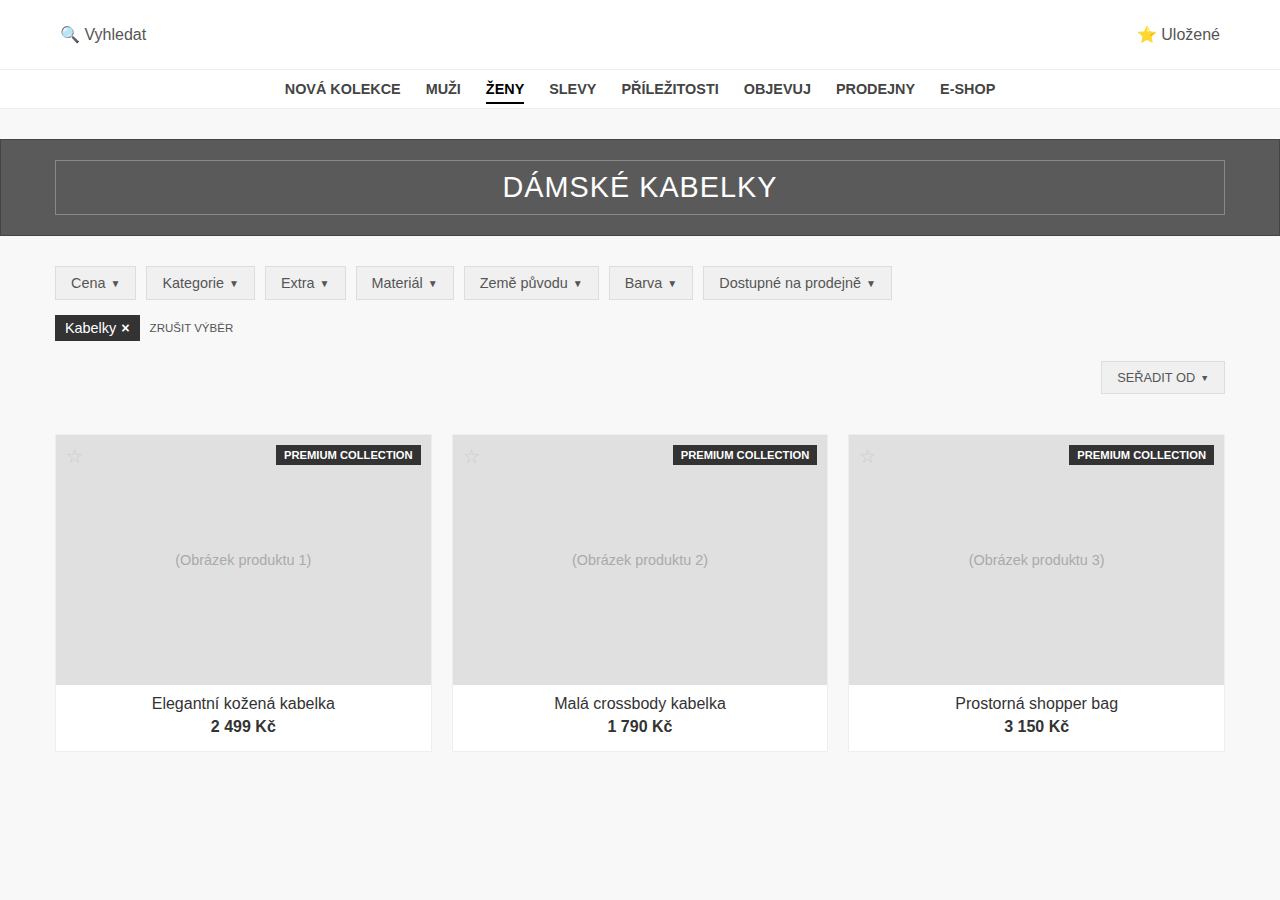
<file: index.html>
<!DOCTYPE html>
<html lang="cs">
<head>
    <meta charset="UTF-8">
    <meta name="viewport" content="width=device-width, initial-scale=1.0">
    <title>E-shop Kabelky - Původní vzhled (Bez loga)</title>
    <style>
        /* === Základní Reset a Nastavení === */
        * {
            margin: 0;
            padding: 0;
            box-sizing: border-box;
        }

        body {
            font-family: 'Segoe UI', Tahoma, Geneva, Verdana, sans-serif;
            background-color: #f8f8f8;
            color: #333;
        }

        a {
            text-decoration: none;
            color: inherit;
        }

        ul {
            list-style: none;
        }

        img {
            max-width: 100%;
            height: auto;
            display: block;
        }

        .container {
            max-width: 1200px;
            margin: 0 auto;
            padding: 0 15px;
        }

        /* === Hlavička (Header) === */
        .main-header {
            background-color: #ffffff;
            border-bottom: 1px solid #eee;
            padding: 15px 0;
            min-height: 70px; /* Přidána minimální výška kvůli prázdnému logu */
            display: flex; /* Aby se obsah centroval i vertikálně */
            align-items: center; /* Vertikální centrování */
        }

        .header-content {
            display: flex;
            justify-content: space-between;
            align-items: center;
            width: 100%; /* Aby header-content zabral celou šířku containeru */
        }

        .search-area a, .saved-items a {
            color: #555;
            padding: 5px;
        }
         .search-area a:hover, .saved-items a:hover {
            color: #000;
         }

        /* === Hlavní Menu (Navigace) === */
        .main-nav {
            background-color: #ffffff;
            border-bottom: 1px solid #eee;
            padding: 10px 0;
        }

        .main-nav ul {
            display: flex;
            justify-content: center;
            gap: 25px;
        }

        .main-nav li a {
            text-transform: uppercase;
            font-size: 0.9em;
            font-weight: 600;
            color: #444;
            padding: 5px 0;
        }
         .main-nav li a:hover, .main-nav li a.active {
             color: #000;
             border-bottom: 2px solid #000;
         }

        /* === Nadpis Kategorie === */
        .category-title-bar {
            background-color: #5a5a5a;
            color: #ffffff;
            padding: 20px;
            margin: 30px 0;
            border: 1px solid #444;
        }

        .category-title-bar h1 {
            font-size: 1.8em;
            font-weight: normal;
            text-transform: uppercase;
            letter-spacing: 1px;
            text-align: center;
            border: 1px solid #888;
            padding: 10px;
        }

        /* === Filtry a Řazení === */
        .filter-section {
            padding: 0 15px 20px 15px;
            max-width: 1200px;
            margin: 0 auto 20px auto;
        }

        .filter-controls {
            display: flex;
            flex-wrap: wrap;
            gap: 10px;
            margin-bottom: 15px;
        }

        .filter-btn {
            background-color: #f0f0f0;
            border: 1px solid #ddd;
            padding: 8px 15px;
            font-size: 0.9em;
            cursor: pointer;
            display: flex;
            align-items: center;
            gap: 5px;
            color: #555;
        }
         .filter-btn:hover {
             background-color: #e5e5e5;
         }
         .filter-btn span {
             font-size: 0.7em;
         }


        .active-filters {
            display: flex;
            align-items: center;
            gap: 10px;
            font-size: 0.9em;
            margin-bottom: 20px;
        }
        .filter-tag {
            background-color: #333;
            color: #fff;
            padding: 5px 10px;
            display: flex;
            align-items: center;
            gap: 5px;
        }
        .filter-tag span {
            cursor: pointer;
            font-weight: bold;
        }
        .clear-filters {
             color: #555;
             cursor: pointer;
             text-transform: uppercase;
             font-size: 0.8em;
        }
         .clear-filters:hover {
             color: #000;
         }

         .sorting {
             display: flex;
             justify-content: flex-end;
         }
         .sort-btn {
            background-color: #f0f0f0;
            border: 1px solid #ddd;
            padding: 8px 15px;
            font-size: 0.8em;
            cursor: pointer;
            color: #555;
            text-transform: uppercase;
             display: flex;
            align-items: center;
            gap: 5px;
         }
         .sort-btn span {
             font-size: 0.7em;
         }
         .sort-btn:hover {
             background-color: #e5e5e5;
         }

        /* === Výpis Produktů === */
        .product-grid {
            display: grid;
            grid-template-columns: repeat(auto-fit, minmax(220px, 1fr));
            gap: 20px;
            padding: 0 15px;
            max-width: 1200px;
            margin: 0 auto;
        }

        .product-card {
            background-color: #ffffff;
            border: 1px solid #eee;
            text-align: center;
            padding-bottom: 15px;
            position: relative;
        }
         .product-card:hover {
            box-shadow: 0 4px 8px rgba(0,0,0,0.1);
         }

        .product-image-placeholder {
            width: 100%;
            height: 250px;
            background-color: #e0e0e0;
            display: flex;
            align-items: center;
            justify-content: center;
            color: #aaa;
            font-size: 0.9em;
            margin-bottom: 10px;
        }

        .product-card h3 {
            font-size: 1em;
            font-weight: normal;
            margin-bottom: 5px;
            color: #333;
        }

        .product-card .price {
            font-weight: bold;
            color: #333;
        }

        .premium-badge {
            position: absolute;
            top: 10px;
            right: 10px;
            background-color: #333;
            color: #fff;
            font-size: 0.7em;
            padding: 4px 8px;
            font-weight: bold;
            text-transform: uppercase;
        }

         .favorite-icon {
             position: absolute;
             top: 10px;
             left: 10px;
             color: #ccc;
             font-size: 1.2em;
             cursor: pointer;
         }
          .favorite-icon:hover {
              color: #f0c040;
          }

          /* === Patička (volitelné) === */
        footer {
           background-color: #f1f1f1;
           color: #555;
           text-align: center;
           padding: 20px 0;
           margin-top: 40px;
           border-top: 1px solid #ddd;
        }
        footer p {
           margin: 0;
        }

    </style>
</head>
<body>

    <!-- === Hlavička === -->
    <header class="main-header">
        <div class="container header-content">
            <div class="search-area">
                <a href="#">🔍 Vyhledat</a>
            </div>
            <!-- Text loga byl odstraněn z tohoto DIVu -->
            <div class="logo">

            </div>
            <div class="saved-items">
                <a href="#">⭐ Uložené</a>
            </div>
        </div>
    </header>

    <!-- === Hlavní Menu === -->
    <nav class="main-nav">
        <div class="container">
            <ul>
                <li><a href="#">Nová kolekce</a></li>
                <li><a href="#">Muži</a></li>
                <li><a href="#" class="active">Ženy</a></li>
                <li><a href="#">Slevy</a></li>
                <li><a href="#">Příležitosti</a></li>
                <li><a href="#">Objevuj</a></li>
                <li><a href="#">Prodejny</a></li>
                <li><a href="#">E-shop</a></li>
            </ul>
        </div>
    </nav>

    <!-- === Nadpis Kategorie === -->
    <div class="category-title-bar">
        <div class="container">
             <!-- Text nadpisu zůstal -->
             <h1>Dámské kabelky</h1>
        </div>
    </div>


    <!-- === Filtry a Řazení === -->
    <section class="filter-section">
        <div class="filter-controls">
            <button class="filter-btn">Cena <span>▼</span></button>
            <button class="filter-btn">Kategorie <span>▼</span></button>
            <button class="filter-btn">Extra <span>▼</span></button>
            <button class="filter-btn">Materiál <span>▼</span></button>
            <button class="filter-btn">Země původu <span>▼</span></button>
            <button class="filter-btn">Barva <span>▼</span></button>
            <button class="filter-btn">Dostupné na prodejně <span>▼</span></button>
        </div>
         <div class="active-filters">
             <div class="filter-tag">Kabelky <span>×</span></div>
             <a href="#" class="clear-filters">Zrušit výběr</a>
         </div>
         <div class="sorting">
             <button class="sort-btn">Seřadit od <span>▼</span></button>
         </div>

    </section>


    <!-- === Výpis Produktů === -->
    <main class="product-grid container">
        <!-- Příklad produktu 1 -->
        <article class="product-card">
            <span class="favorite-icon">☆</span>
            <div class="premium-badge">Premium Collection</div>
            <div class="product-image-placeholder">(Obrázek produktu 1)</div>
            <h3>Elegantní kožená kabelka</h3>
            <p class="price">2 499 Kč</p>
        </article>

        <!-- Příklad produktu 2 -->
        <article class="product-card">
             <span class="favorite-icon">☆</span>
             <div class="premium-badge">Premium Collection</div>
             <div class="product-image-placeholder">(Obrázek produktu 2)</div>
             <h3>Malá crossbody kabelka</h3>
             <p class="price">1 790 Kč</p>
        </article>

        <!-- Příklad produktu 3 -->
        <article class="product-card">
             <span class="favorite-icon">☆</span>
             <div class="premium-badge">Premium Collection</div>
             <div class="product-image-placeholder">(Obrázek produktu 3)</div>
             <h3>Prostorná shopper bag</h3>
             <p class="price">3 150 Kč</p>
        </article>

    </main>

    <!-- Patičku (footer) můžeš přidat sem, pokud ji potřebuješ -->
    <!--
    <footer>
        <div class="container">
            <p>© 2023 Tvůj E-shop</p>
        </div>
    </footer>
    -->

    
</body>
</html>
</file>
